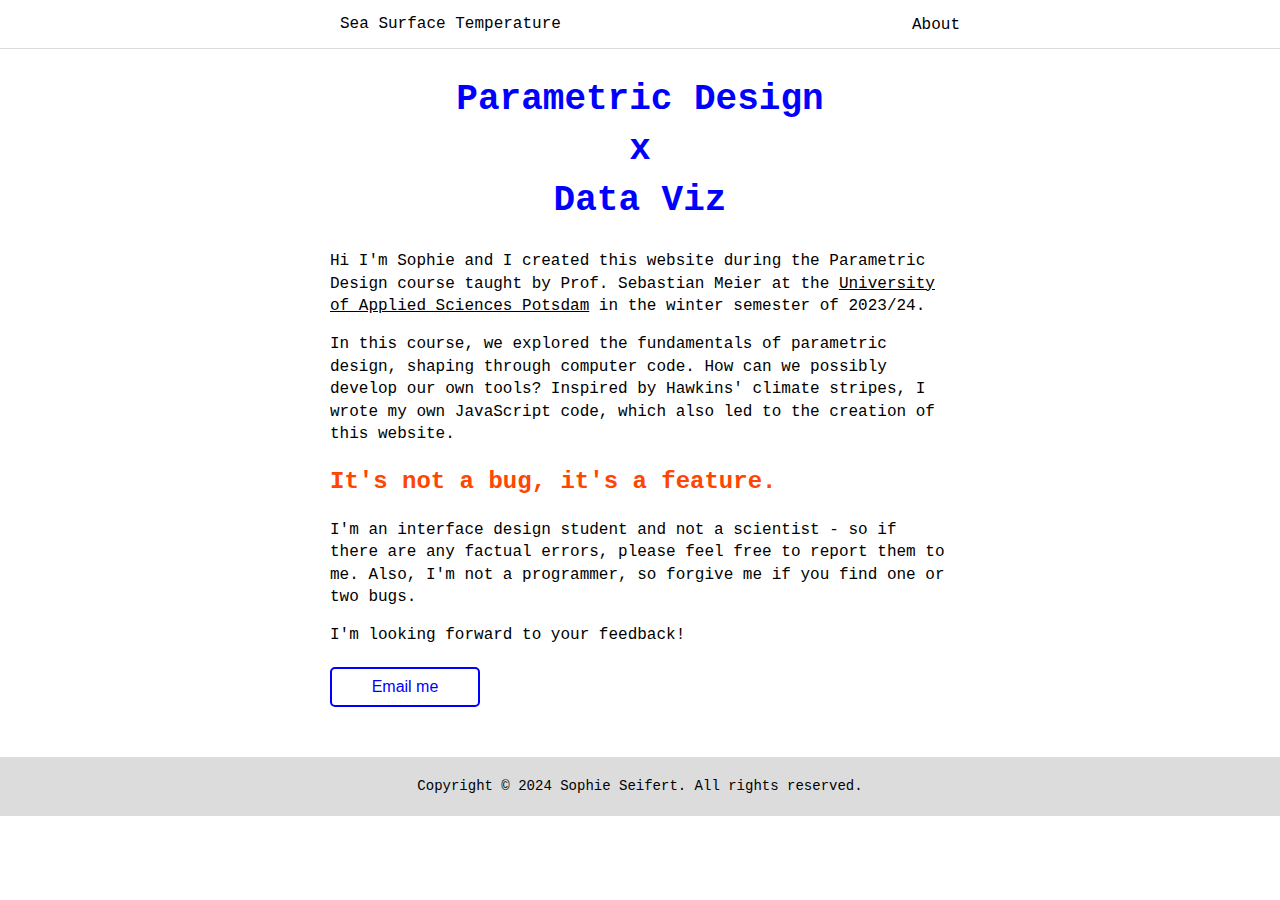
<file: about.html>
<!DOCTYPE html>
<html lang="en">
    
<head>
    <meta charset="UTF-8">
    <meta name="viewport" content="width=device-width, initial-scale=1.0">
    <title>About</title>
    <link rel="stylesheet" href="style.css">
</head>

<body>
    <header class="main-header">
        <div class="container">
            <a href="index.html" class="header-logo">Sea Surface Temperature</a>
            <nav class="header-menu">
                <a href="about.html" class="header-about">About</a> <!-- Verlinke auf die About-Seite -->
            </nav>
        </div>
    </header>

    <div class="content">
        <h1>Parametric Design<br>x<br> Data Viz</h1>
        <p>Hi I'm Sophie and I  created this website during the Parametric Design course taught by Prof. Sebastian Meier at the <a href="https://www.fh-potsdam.de/">University of Applied Sciences Potsdam</a> in the winter semester of 2023/24.</p>
        <p>In this course, we explored the fundamentals of parametric design, shaping through computer code. How can we possibly develop our own tools? Inspired by Hawkins' climate stripes, I wrote my own JavaScript code, which also led to the creation of this website.</p>
        <h2>It's not a bug, it's a feature.</h2>
        <p>I'm an interface design student and not a scientist - so if there are any factual errors, please feel free to report them to me. Also, I'm not a programmer, so forgive me if you find one or two bugs.</P>
        <p>I'm looking forward to your feedback!</P>
            <div class="button-container">
                <a href="mailto:marie-sophie.seifert@fh-potsdam.de" style="font-family: 'IBM Mono', monospace;">
                    <button>
                        <p>Email me</p>
                    </button>
                </a>
            </div>
        </div>

    <footer>
        <p>Copyright © 2024 Sophie Seifert. All rights reserved.</P>
    </footer>
</body>
</html>
</file>
<file: style.css>
@font-face {
    font-family: IBM Mono;
    src: url('https://fonts.google.com/specimen/IBM+Plex+Mono');
  }

body {
    margin: 0px;
    font-size: 20px;
    line-height: 1.4;
    font-family: 'IBM Mono', monospace;
    /*background: #F2F2F2;*/
}

.main-header {
    position: absolute;
    top: 0;
    width: 100%;
    border-bottom: 1.5px solid Gainsboro;
    padding: 10px;
  }
  
  .main-header .container {
    max-width: 620px;
    margin: 0 auto; 
    display: flex;
    justify-content: space-between;
    align-items: center;
  }
  
  .header-logo {
    font-weight: normal;
    font-size: 16px;
    color: black;
    text-decoration: none;
  }
  
  .header-logo:hover {
    color: blue;
    text-decoration: underline;
  }

  .header-menu .header-about {
    font-weight: normal;
    font-size: 16px;
    color: black;
    text-decoration: none;
  }
  
  .header-menu .header-about:hover {
    color: blue;
    text-decoration: underline;
  }

.content {
    max-width: 620px;
    margin: 0px auto;
}

h1 {
    margin-top: 75px; /* Abstand oberhalb der Überschrift */
    font-size: 36px;
    text-align: center;
    color: blue;
}

h2{
    font-size: 24px;
    color: orangered;  
}

p {
    font-size: 16px;
}

a {
    color: black;
    text-decoration: underline;
}

a:hover {
    color: blue;
}

.info-table a {
    color: #fff;
    text-decoration: underline;
}

.info-table a:hover {
    color: blue;
}

#canvas-container {
    position: relative;
    display: flex;
    justify-content: center;
    align-items: center;
    height: 400px;
    top: 0%;
}

.info-icon-container {
    position: absolute;
    top: 20px; /* vertikale Position */
    right: 50px; /* horizontale Position */
    width: 30px; /* Durchmesser des Kreises */
    height: 30px; /* Durchmesser des Kreises */
    border-radius: 50%; /* Kreisform */
    background-color: Gainsboro;
    display: flex;
    justify-content: center;
    align-items: center;
    color: #fff;
    cursor: pointer;
}

.info-icon-container:hover {
    background-color: #1E1E1E;
}

.info-table {
    display: none;
    position: absolute;
    top: -20px;
    left: 40px;
    background-color: #1E1E1E;
    color: #fff;
    padding: 10px;
    padding-left: 20px;
    border-radius: 6px;
}

.info-table::after {
    content: " ";
    position: absolute;
    top: 35%;
    right: 100%; /* To the left of the info table */
    margin-top: -10px;
    border-width: 10px;
    border-style: solid;
    border-color: transparent #1E1E1E transparent transparent;
}

.info-icon-container:hover .info-table {
    display:flex;
    font-size: 14px;
    min-width: 220px;
}

section {
    max-width: 800px;
    margin: 20px auto;
    text-align: justify;
}

.slider-container {
    position: relative;
    width: 360px;
    padding: 20px;
    margin: auto;
}
 
#yearSlider {
    width: 300px;
    height: 7px;
    background: Gainsboro;
    border-radius: 5px;
    appearance: none;
    margin: 0;
    position: absolute;
    top: 17px;
    left: 50px;
    margin: auto;
}

/* Webkit (Chrome, Safari, Opera) 
#yearSlider::-webkit-slider-thumb */
/* Firefox */
#yearSlider::-moz-range-thumb {
    width: 12px;
    height: 12px;
    border-radius: 50%;
    border: none;
    background: blue;
    cursor: pointer;
}

.year-label {
    position: absolute;
    top: 10px;
    width: 50px;
    text-align: center;
    font-size: 14px;
  }

.year-label:first-child {
    left: 0;
}
  
.year-label:last-child {
    right: 0;
}


.button-container {
    display: flex;
    text-align: center;
    align-items: center;
    margin-top: 20px;
    margin-bottom: 50px;
}

button {
    width: 150px;
    height: 40px;
    background-color: transparent;
    color: blue;
    border: 2px solid blue;
    border-radius: 5px;
    cursor: pointer;
    transition: background-color 0.3s, color 0.3s;
}

button:hover {
    background-color: blue;
    color: white;
}

button p {
    margin: 0;
}


  

footer {
    background-color: Gainsboro;
    padding: 20px;
}

footer p {
    max-width: 620px;
    margin: 0px auto;
    font-size: 14px;
    text-align: center;
}
</file>
